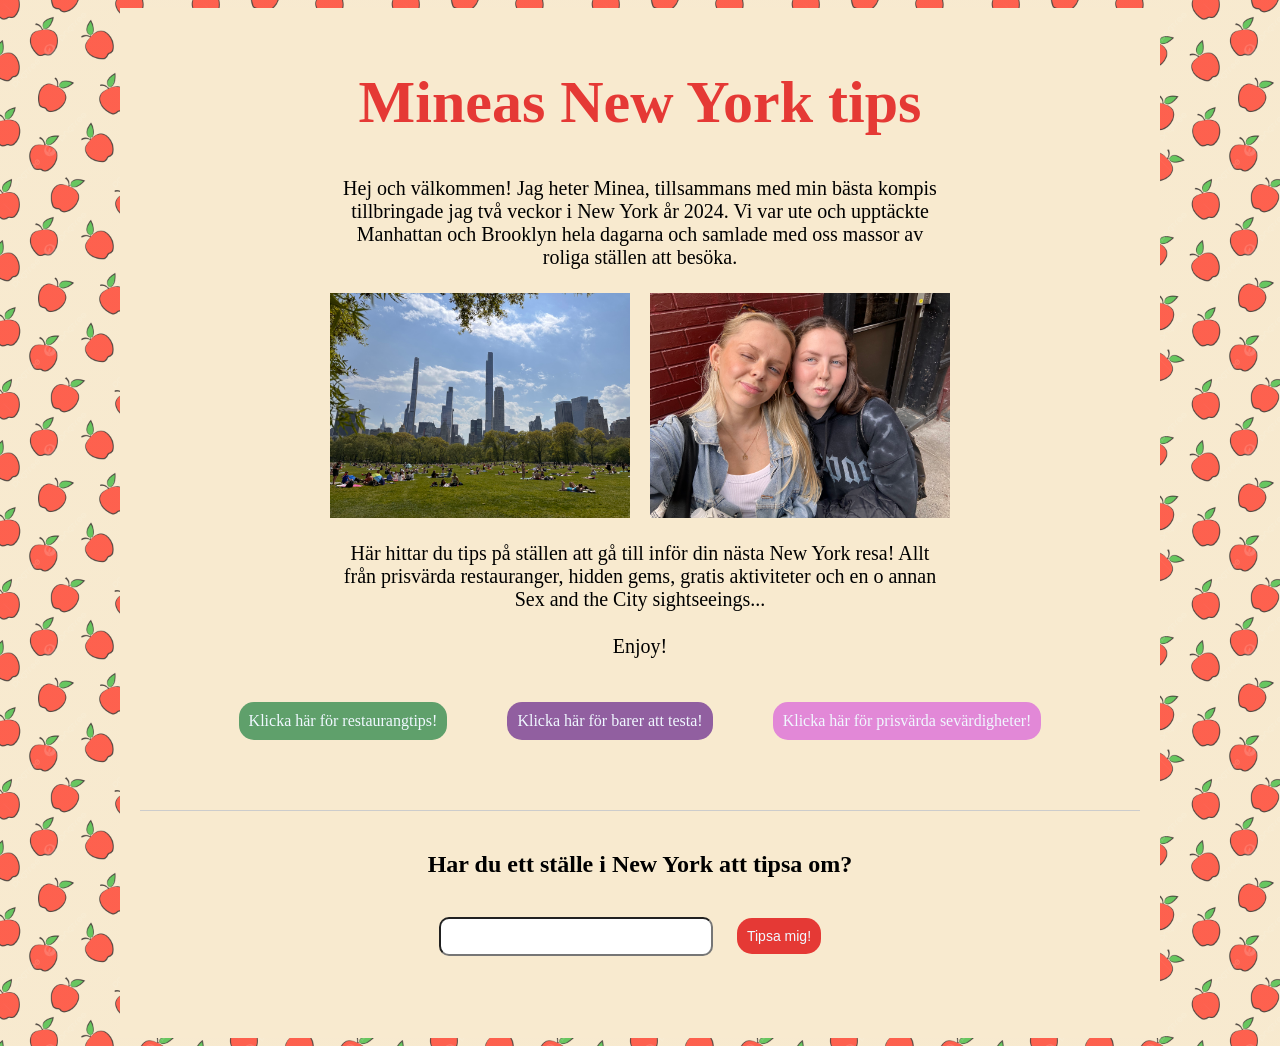
<file: index.html>
<!DOCTYPE html>
<html lang="sv">
    <head>
    <meta charset="UTF-8">
    <meta name="viewport" content="width=device-width, initial-scale=1.0">
    <link rel="stylesheet" href="style.css">
    <title> Min New York Resedagbok </title>
    <link rel="icon" type="image/png" href="bilder2/logo.png?v=2">
</head>
<!-- Sidans typsnitt och behållare med klassen apple -->
<body style=" font-family: 'Times New Roman', Times, serif;">
   <div class="apple">
    <header class="hero-header">
        <h1 style="color: #e53935; font-family: 'Times New Roman', Times, serif, serif;font-size: 60px;"> Mineas New York tips </h1>
   </header>
<!-- Storlek på mina paragrafer med två tillhörande bilder -->
   <main>  <p style=" font-size: 20px ;"> Hej och välkommen! Jag heter Minea, tillsammans med min bästa kompis tillbringade jag två veckor i New York år 2024. Vi var ute och upptäckte Manhattan och Brooklyn hela dagarna och samlade med oss massor av roliga ställen att besöka.  </p>
    <div class="bild">
  <img src="bilder2/nyc.jpeg" alt="Skyskraporna sedda från Central Park">
  <img src="bilder2/mob.jpeg" alt="Minea och Bella i New York">
</div>
    <p style=" font-size: 20px ;"> Här hittar du tips på ställen att gå till inför din nästa New York resa! Allt från prisvärda restauranger, hidden gems, gratis aktiviteter och en o annan Sex and the City sightseeings... </p>
    <p style="color: black; font-size: 20px; text-align: center;"> Enjoy! </p>
   </main>
<!-- Navigation: tre knappar som tar en till tips i olika kategorier -->
       <nav class="tab-menu" aria-label="Kategorier i New York">
        <a href="resto.html" style="display: inline-block; background-color: rgb(95, 160, 107); color: aliceblue; padding: 10px; margin: 20px; border-radius: 15px; text-decoration: none;"> Klicka här för restaurangtips!</a>

        <a href="bar.html" style="display: inline-block; background-color: rgb(145, 95, 160); color: aliceblue; padding: 10px; margin: 20px; border-radius: 15px; text-decoration: none;"> Klicka här för barer att testa!</a>

        <a href="se.html" style="display: inline-block; background-color: rgb(226, 136, 215); color: aliceblue; padding: 10px; margin: 20px; border-radius: 15px; text-decoration: none;"> Klicka här för prisvärda sevärdigheter!</a>
</nav>
<!-- Formulär i sidfoten med JavaScript där besökaren kan skicka in egna New York-tips -->
 <footer style="text-align: center; margin-top: 50px; padding: 20px; border-top: 1px solid #ccc;">
     <h2>Har du ett ställe i New York att tipsa om?</h2>
     <form id="tips-formular">
       <input type="text" id="tips-input" aria-label="Skriv ditt tips om ett ställe i New York" required style="padding: 10px; width: 250px; border-radius: 10px;">
       <button class="tips" type="submit" style="background-color: #e53935; color: aliceblue; padding: 10px; margin: 20px; border-radius: 15px;">Tipsa mig!</button>
     </form>
     <p id="tips-svar" aria-live="polite" style="color: black; font-weight: bold;"></p>
   </footer>
   </div>
   <script src="script.js"></script>
</body>
</html>
</file>
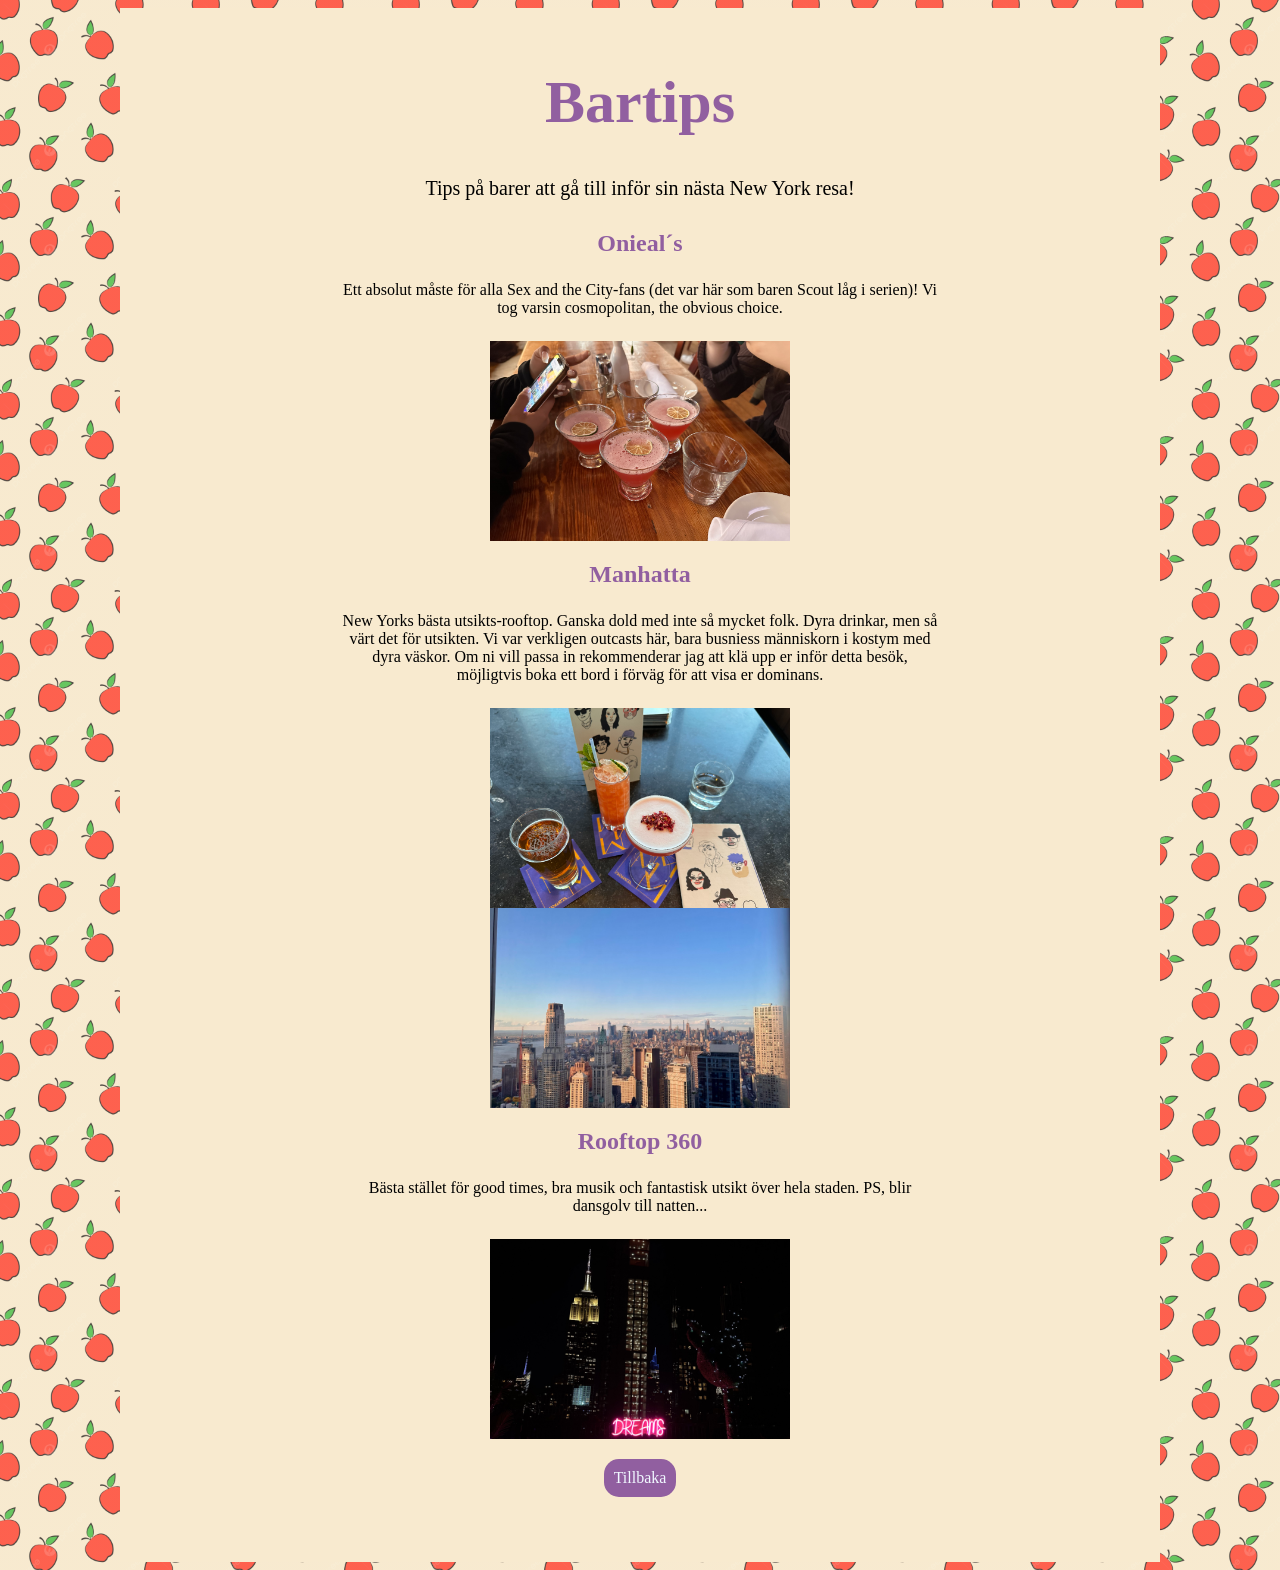
<file: bar.html>
<!DOCTYPE html>
<html lang="sv">
<head>
    <meta charset="UTF-8">
    <meta name="viewport" content="width=device-width, initial-scale=1.0">
    <link href="style.css" rel="stylesheet">
    <title>Min New York Resedagbok - Bartips</title>
     <link rel="icon" href="bilder2/logo.png" >
</head>
<!-- Typsnitt för sidan och behållare med klassen apple -->
<body style="font-family: 'Times New Roman', Times, serif;">
 <div class="apple">
    <header class="hero-header">
         <h1 style="color: rgb(145, 95, 160); font-family: 'Times New Roman', Times, serif;font-size: 60px;"> Bartips </h1>
        <p class="hej">Tips på barer att gå till inför sin nästa New York resa!</p>
    </header>
<!-- Här är alla mina tips på rad, med tillhörande bild och textbeskrivning samt textinställningar för färg och placering -->
   <main style="text-align: center;"> 
        <section>
            <h2 style="color: rgb(145, 95, 160)">Onieal´s</h2>
            <p>Ett absolut måste för alla Sex and the City-fans (det var här som baren Scout låg i serien)! Vi tog varsin cosmopolitan, the obvious choice.</p>
            <div class="bild-rad"></div>
            <img src="bilder2/scout.jpeg" alt="Två cosmopolitans i glas på Onieal's">
        </section>

        <section> 
            <h2 style="color: rgb(145, 95, 160)">Manhatta</h2>
            <p>New Yorks bästa utsikts-rooftop. Ganska dold med inte så mycket folk. Dyra drinkar, men så värt det för utsikten. Vi var verkligen outcasts här, bara busniess människorn i kostym med dyra väskor. Om ni vill passa in rekommenderar jag att klä upp er inför detta besök, möjligtvis boka ett bord i förväg för att visa er dominans.</p>
            <div class="bild-rad"></div>
            <img src="bilder2/manhattadrinks.jpeg" alt="Drinkar serverade på Manhatta">
            <img src="bilder2/manhattautsikt.jpeg" alt="Utsikt över New York från Manhatta">
        </section>

        <section> 
            <h2 style="color: rgb(145, 95, 160)">Rooftop 360</h2>
            <p>Bästa stället för good times, bra musik och fantastisk utsikt över hela staden. PS, blir dansgolv till natten...</p>
            <div class="bild-rad"></div>
            <img src="bilder2/360utsikt.jpeg" alt="Utsikt över staden från Rooftop 360">
        </section>
    </main>
<!-- Knapp för att komma tillbaka till första sidan -->
    <nav class="tab-menu" aria-label="Tillbaka till startsidan">
        <a href="index.html" style="display: inline-block; background-color: rgb(145, 95, 160); color: aliceblue; padding: 10px; margin: 20px; border-radius: 15px; text-decoration: none;">Tillbaka</a>
    </nav>
 </div>
</body>
</html>
</file>
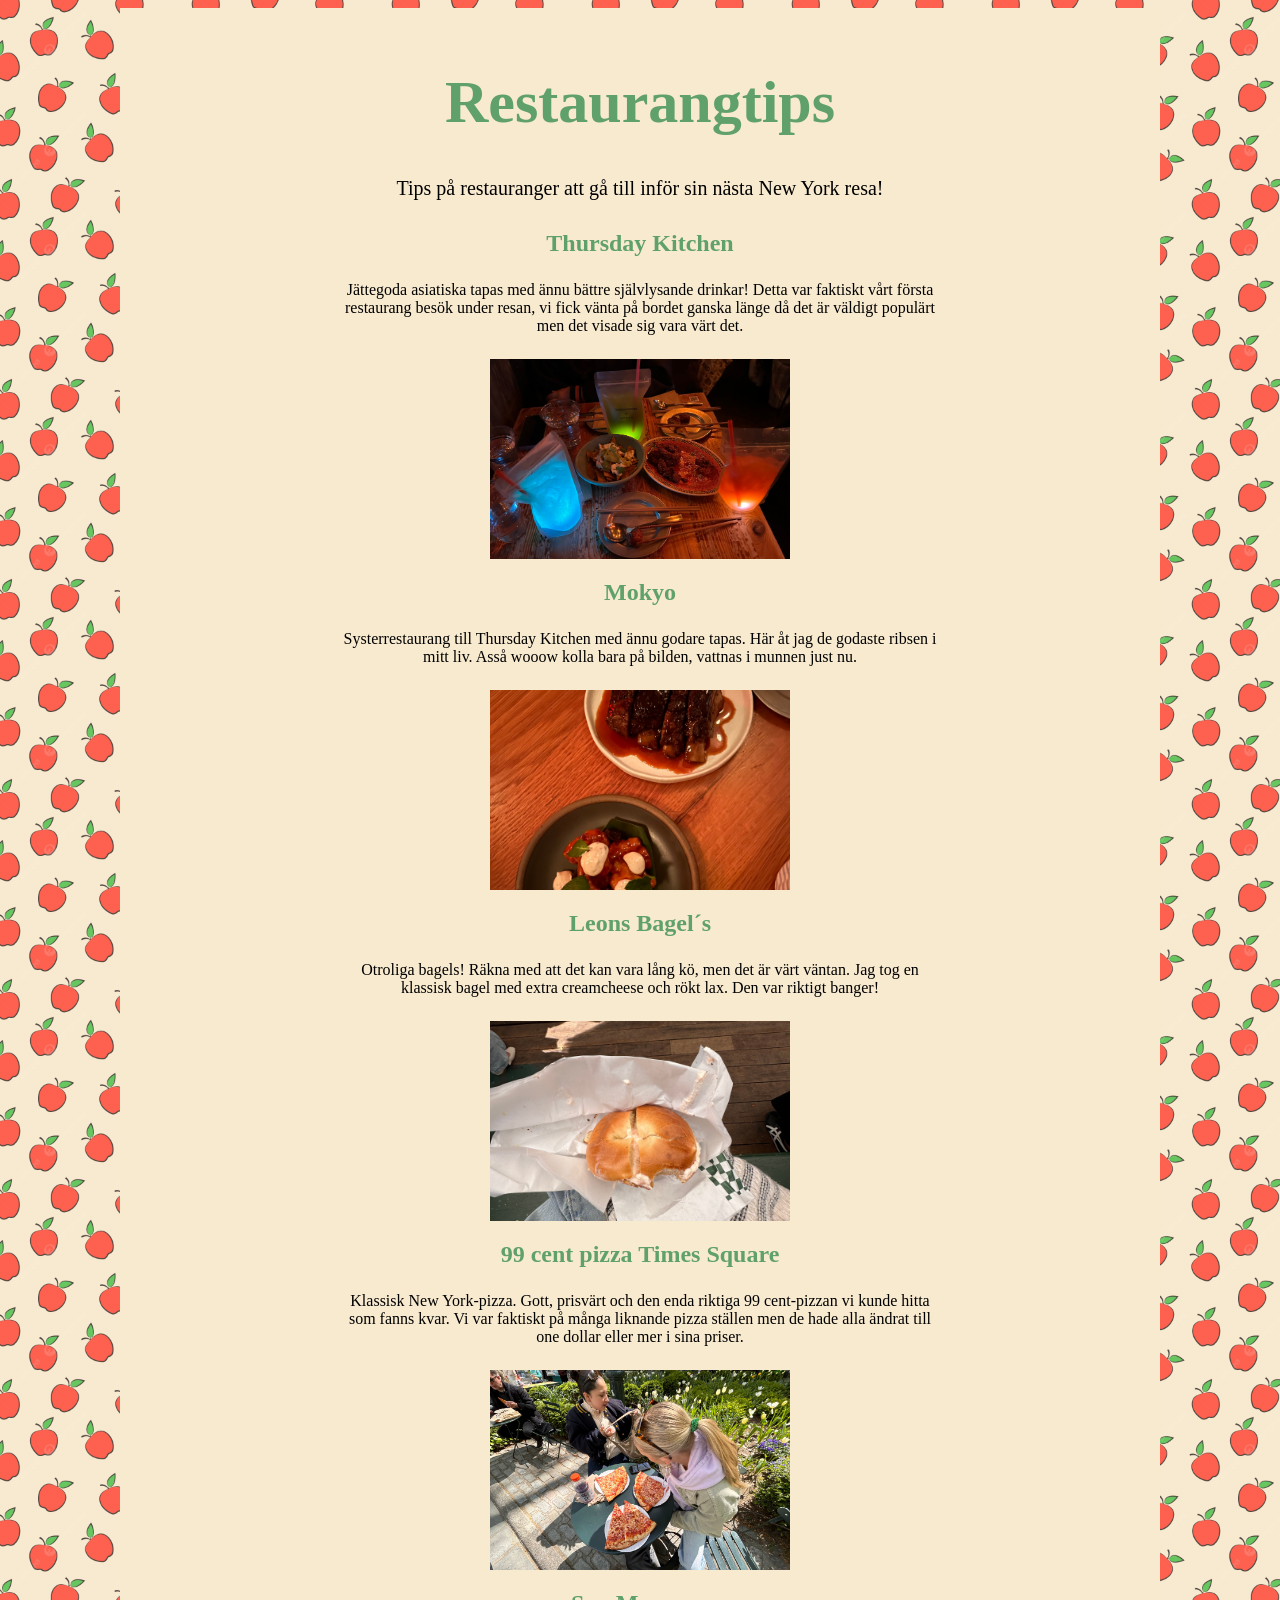
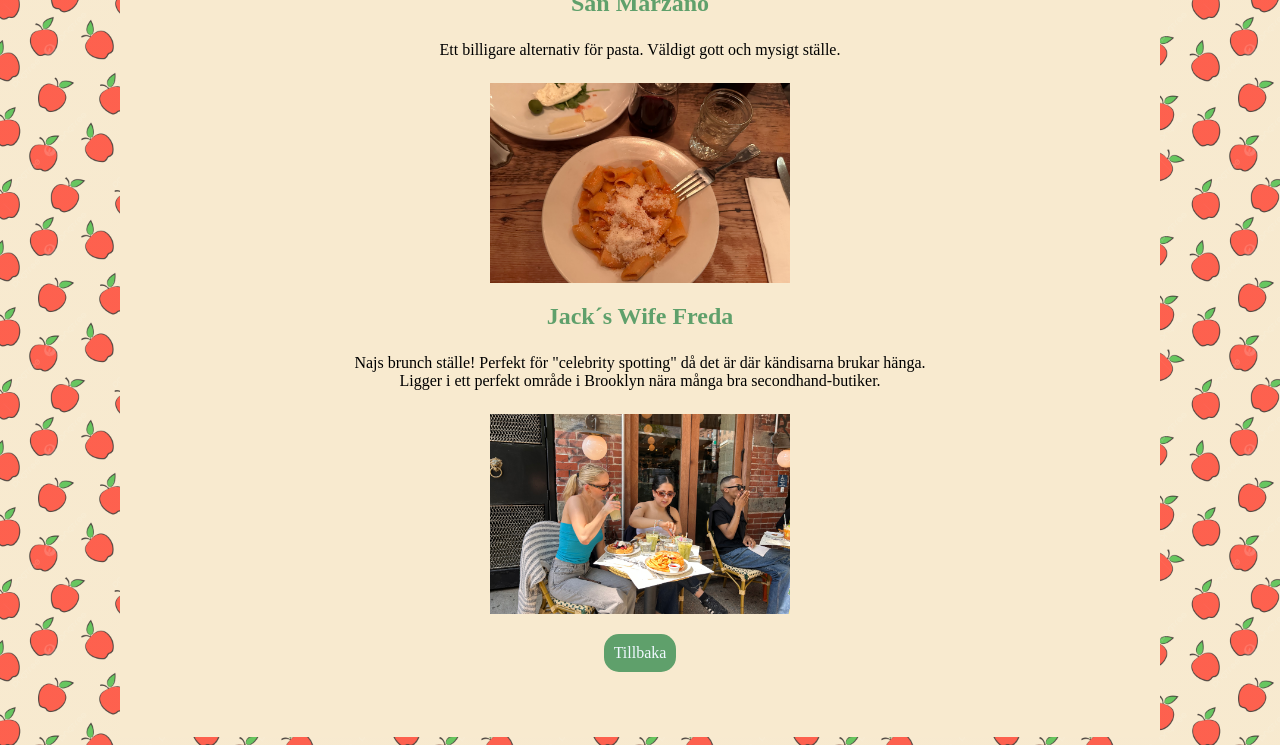
<file: resto.html>
<!DOCTYPE html>
<html lang="sv">
<head>
    <meta charset="UTF-8">
    <meta name="viewport" content="width=device-width, initial-scale=1.0">
    <link href="style.css" rel="stylesheet">
    <title>Min New York Resedagbok - Restauranger</title>
     <link rel="icon" href="bilder2/logo.png" >
</head>
<!-- Typsnitt för sidan och behållare med klassen apple -->
<body style="font-family: 'Times New Roman', Times, serif;">
    <div class="apple">
        <header class="hero-header">
            <h1 style="color: rgb(95, 160, 107); font-family: 'Times New Roman', Times, serif; font-size: 60px;">Restaurangtips</h1>
            <p class="hej">Tips på restauranger att gå till inför sin nästa New York resa!</p>
        </header>
<!-- Här är alla mina tips på rad, med tillhörande bild och textbeskrivning samt textinställningar för färg och placering -->
        <main style="text-align: center;">
            <section>
                <h2 style="color:rgb(95, 160, 107)">Thursday Kitchen</h2>
                <p>Jättegoda asiatiska tapas med ännu bättre självlysande drinkar! Detta var faktiskt vårt första restaurang besök under resan, vi fick vänta på bordet ganska länge då det är väldigt populärt men det visade sig vara värt det. </p>
                <div class="bild-rad"></div>
                <img src="bilder2/thursdaykitchen.jpeg" alt="Asiatiska tapas och drinkar på Thursday Kitchen">
            </section>

            <section>
                <h2 style="color: rgb(95, 160, 107)">Mokyo</h2>
                <p>Systerrestaurang till Thursday Kitchen med ännu godare tapas. Här åt jag de godaste ribsen i mitt liv. Asså wooow kolla bara på bilden, vattnas i munnen just nu. </p>
                <div class="bild-rad"></div>
                <img src="bilder2/mokyo1.jpeg" alt="Ribs och rätter på Mokyo">
            </section>

            <section>
                <h2 style="color: rgb(95, 160, 107)">Leons Bagel´s</h2>
                <p>Otroliga bagels! Räkna med att det kan vara lång kö, men det är värt väntan. Jag tog en klassisk bagel med extra creamcheese och rökt lax. Den var riktigt banger!</p>
                <div class="bild-rad"></div>
                <img src="bilder2/bagels.jpeg" alt="Bagels med fyllning från Leon's Bagels">
            </section>

            <section> 
                <h2 style="color: rgb(95, 160, 107)">99 cent pizza Times Square</h2>
                <p>Klassisk New York-pizza. Gott, prisvärt och den enda riktiga 99 cent-pizzan vi kunde hitta som fanns kvar. Vi var faktiskt på många liknande pizza ställen men de hade alla ändrat till one dollar eller mer i sina priser.</p>
                <div class="bild-rad"></div>
                <img src="bilder2/pizza.jpeg" alt="Pizzabit på 99 cent pizza vid Times Square">
            </section>

            <section> 
                <h2 style="color: rgb(95, 160, 107)">San Marzano</h2>
                <p>Ett billigare alternativ för pasta. Väldigt gott och mysigt ställe.</p>
                <div class="bild-rad"></div>
                <img src="bilder2/pasta.jpeg" alt="Pastarätt hos San Marzano">
            </section>
            
            <section> 
                <h2 style="color: rgb(95, 160, 107)">Jack´s Wife Freda</h2>
                <p>Najs brunch ställe! Perfekt för "celebrity spotting" då det är där kändisarna brukar hänga. Ligger i ett perfekt område i Brooklyn nära många bra secondhand-butiker.</p>
                <div class="bild-rad"></div>
                <img src="bilder2/jack.jpeg" alt="Uteservering på Jack's Wife Freda">
            </section>
        </main>
<!-- Knapp för att komma tillbaka till första sidan -->
        <nav class="tab-menu" aria-label="Tillbaka till startsidan">
            <a href="index.html" style="display: inline-block; background-color: rgb(95, 160, 107); color: aliceblue; padding: 10px; margin: 20px; border-radius: 15px; text-decoration: none;">Tillbaka</a>
        </nav>

    </div>
</body>
</html>
</file>
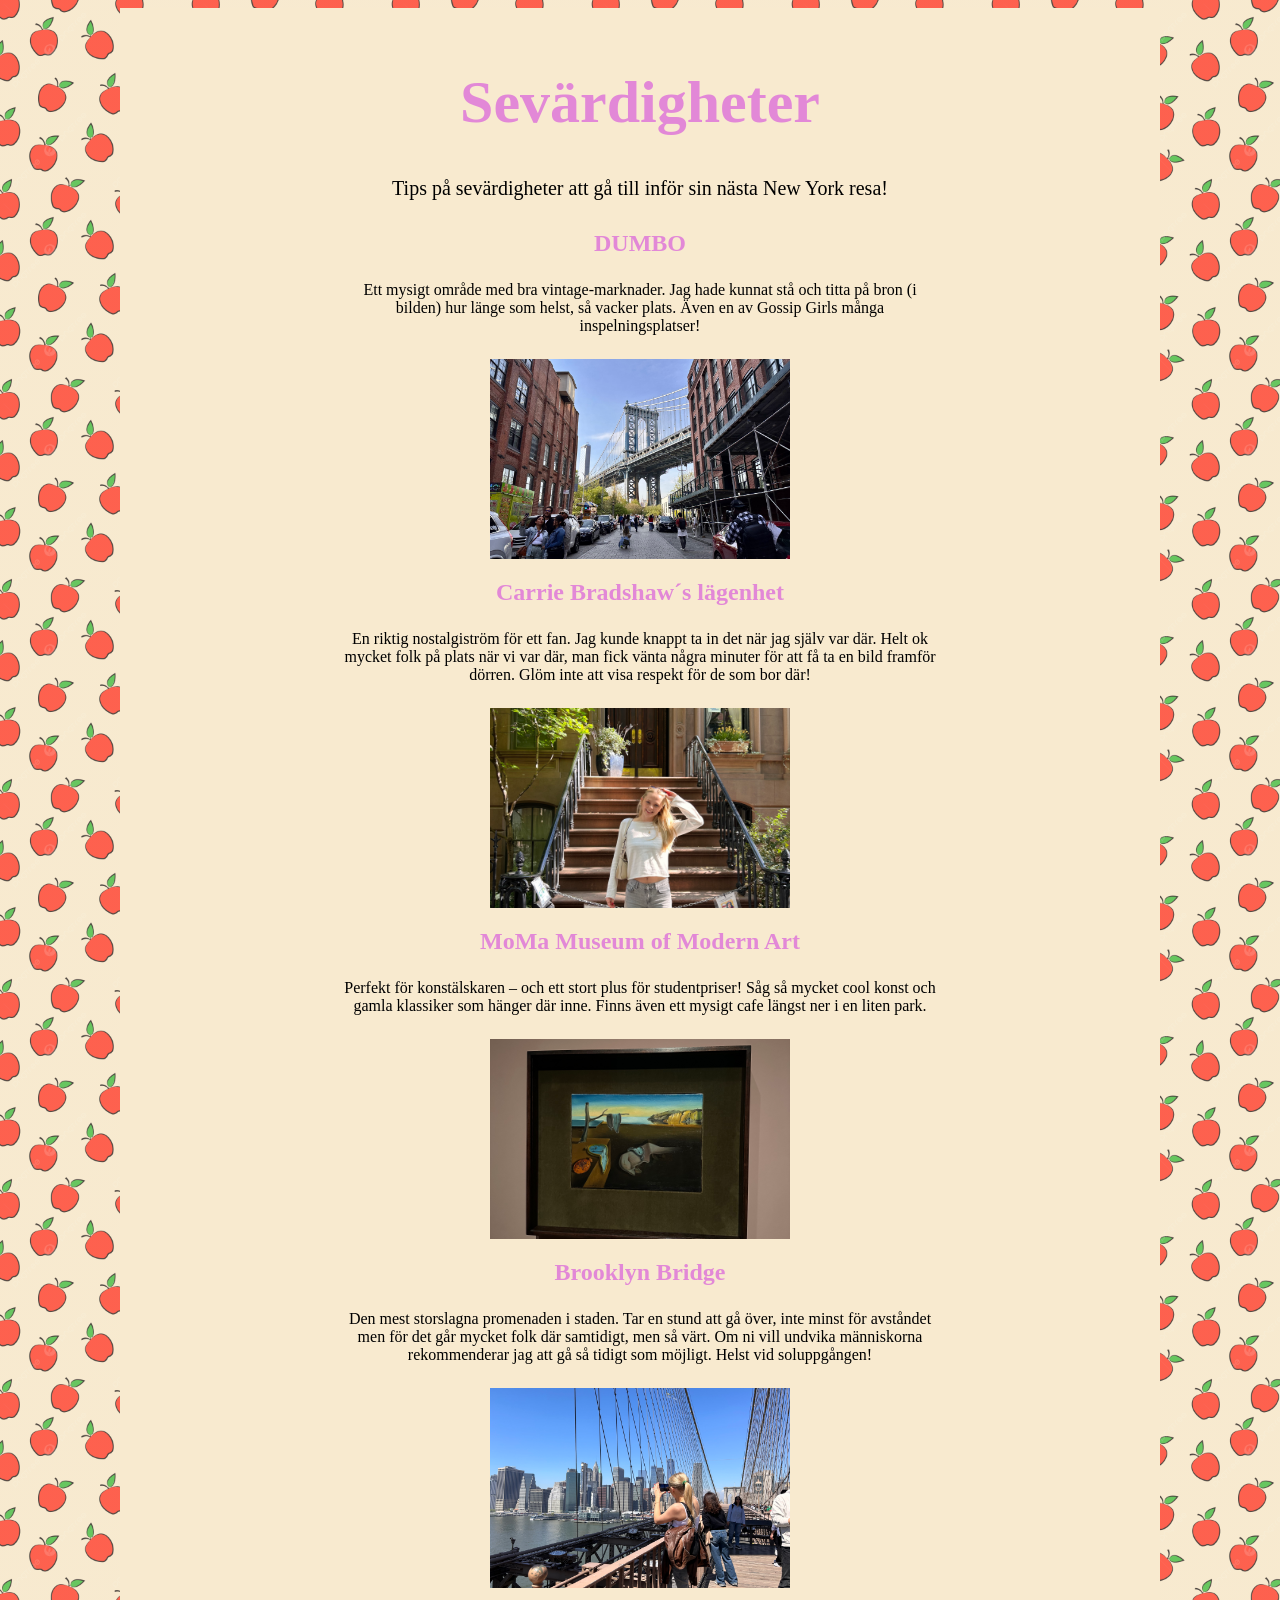
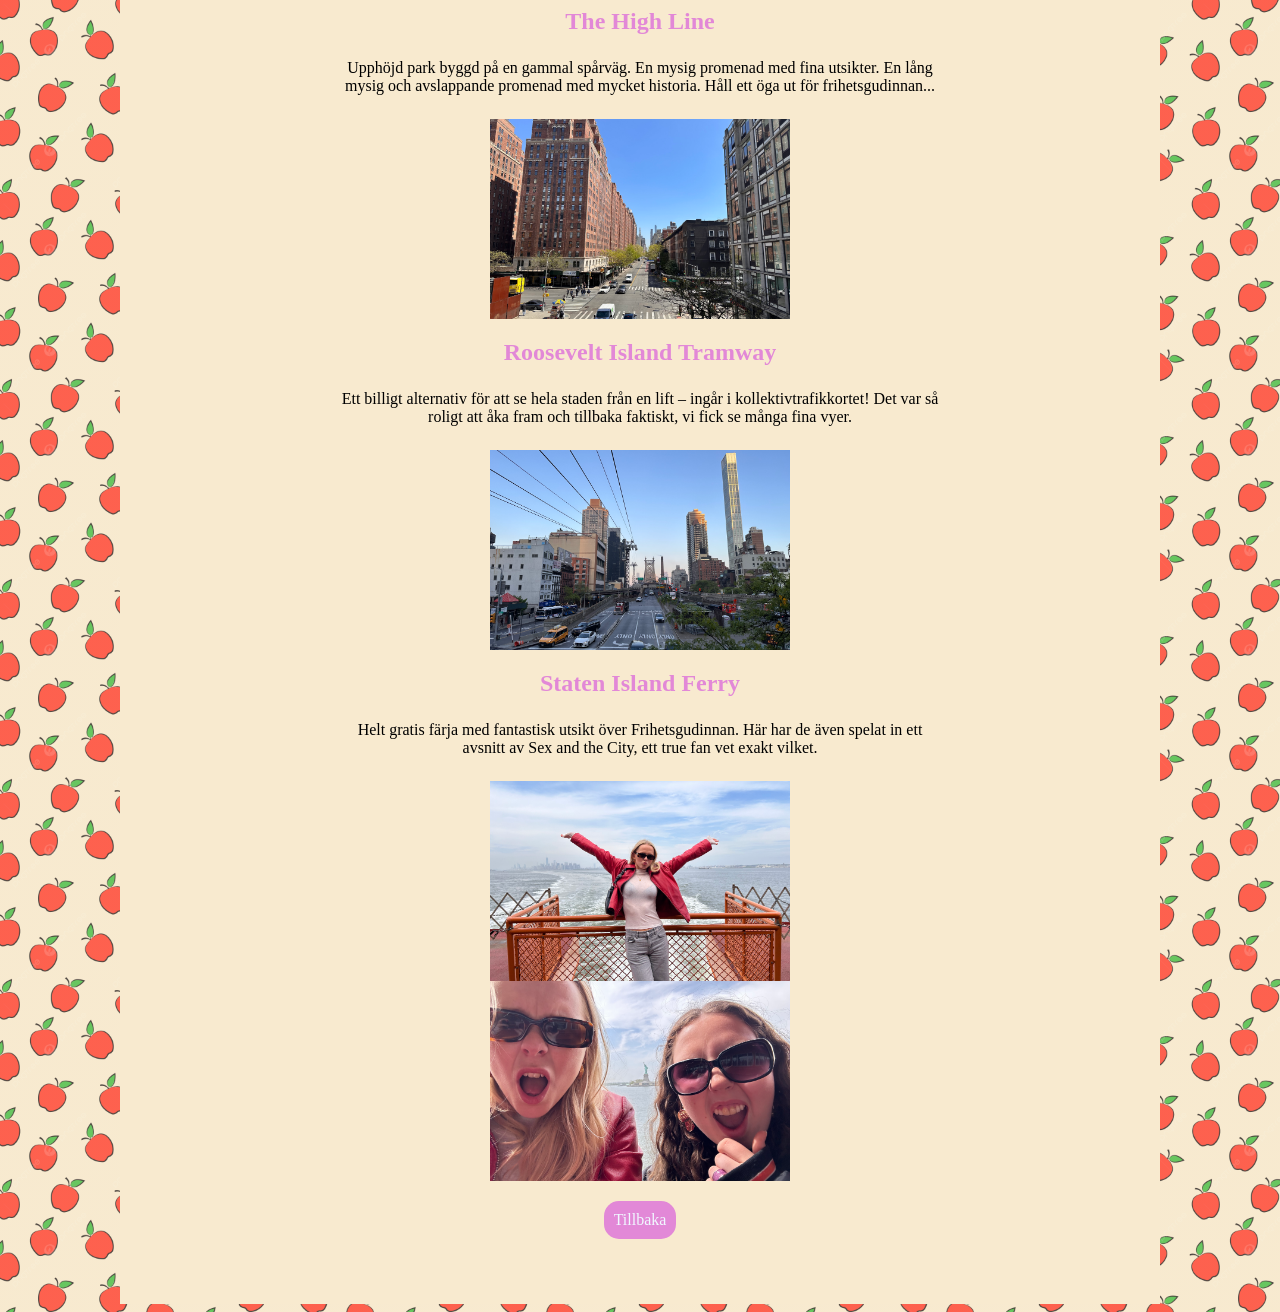
<file: se.html>
<!DOCTYPE html>
<html lang="sv">
<head>
    <meta charset="UTF-8">
    <meta name="viewport" content="width=device-width, initial-scale=1.0">
    <link href="style.css" rel="stylesheet">
    <title>Min New York Resedagbok - Sevärdheter</title>
     <link rel="icon" href="bilder2/logo.png" >
</head>
<!-- Typsnitt för sidan och behållare med klassen apple -->
<body style="font-family: 'Times New Roman', Times, serif;">
 <div class="apple">
    <header class="hero-header">
        <h1 style="color: rgb(226, 136, 215); font-family: 'Times New Roman', Times, serif;font-size: 60px;"> Sevärdigheter </h1>
        <p class="hej">Tips på sevärdigheter att gå till inför sin nästa New York resa!</p>
    </header>
<!-- Här är alla mina tips på rad, med tillhörande bild och textbeskrivning samt textinställningar för färg och placering -->
    <main style="text-align: center;"> 
        <section> 
            <h2 style="color: rgb(226, 136, 215)">DUMBO</h2>
            <p>Ett mysigt område med bra vintage-marknader. Jag hade kunnat stå och titta på bron (i bilden) hur länge som helst, så vacker plats. Även en av Gossip Girls många inspelningsplatser!</p>
            <div class="bild-rad"></div>
            <img src="bilder2/dumbo.jpeg" alt="Gata i Dumbo med utsikt mot bron i bakgrunden">
        </section>
        
        <section> 
            <h2 style="color: rgb(226, 136, 215)">Carrie Bradshaw´s lägenhet</h2>
            <p>En riktig nostalgiström för ett fan. Jag kunde knappt ta in det när jag själv var där. Helt ok mycket folk på plats när vi var där, man fick vänta några minuter för att få ta en bild framför dörren. Glöm inte att visa respekt för de som bor där!</p>
            <div class="bild-rad"></div>
            <img src="bilder2/Carriebradshaw.jpeg" alt="Entrén utanför Carrie Bradshaws lägenhet">
        </section>

        <section> 
            <h2 style="color: rgb(226, 136, 215)">MoMa Museum of Modern Art</h2>
            <p>Perfekt för konstälskaren – och ett stort plus för studentpriser! Såg så mycket cool konst och gamla klassiker som hänger där inne. Finns även ett mysigt cafe längst ner i en liten park.</p>
            <div class="bild-rad"></div>
            <img src="bilder2/moma.jpeg" alt="Konstverk utställt på MoMA">
        </section>
        
        <section> 
            <h2 style="color: rgb(226, 136, 215)">Brooklyn Bridge</h2>
            <p>Den mest storslagna promenaden i staden. Tar en stund att gå över, inte minst för avståndet men för det går mycket folk där samtidigt, men så värt. Om ni vill undvika människorna rekommenderar jag att gå så tidigt som möjligt. Helst vid soluppgången!</p>
            <div class="bild-rad"></div>
            <img src="bilder2/brooklyn.jpeg" alt="Brooklyn Bridge med stadssilhuetten i bakgrunden">
        </section>
        
        <section> 
            <h2 style="color: rgb(226, 136, 215)">The High Line</h2>
            <p>Upphöjd park byggd på en gammal spårväg. En mysig promenad med fina utsikter. En lång mysig och avslappande promenad med mycket historia. Håll ett öga ut för frihetsgudinnan...</p>
            <div class="bild-rad"></div>
            <img src="bilder2/highline.jpeg" alt="Utsikt från gångvägen på The High Line">
        </section>
        
        <section> 
            <h2 style="color: rgb(226, 136, 215)"> Roosevelt Island Tramway </h2>
            <p>Ett billigt alternativ för att se hela staden från en lift – ingår i kollektivtrafikkortet! Det var så roligt att åka fram och tillbaka faktiskt, vi fick se många fina vyer.</p>
            <div class="bild-rad"></div>
            <img src="bilder2/tramway.jpeg" alt="Utsikt över New York från Roosevelt Island Tramway">
        </section>
        
        <section> 
            <h2 style="color: rgb(226, 136, 215)">Staten Island Ferry</h2>
            <p>Helt gratis färja med fantastisk utsikt över Frihetsgudinnan. Här har de även spelat in ett avsnitt av Sex and the City, ett true fan vet exakt vilket.</p>
            <div class="bild-rad"></div>
            <img src="bilder2/ferry.jpeg" alt="Minea ombord på Staten Island Ferry">
            <img src="bilder2/ferryliberty.jpeg" alt="Selfie med Frihetsgudinnan från färjan">
        </section>
    </main>
<!-- Knapp för att komma tillbaka till första sidan -->
    <nav class="tab-menu" aria-label="Tillbaka till startsidan">
        <a href="index.html" style="display: inline-block; background-color: rgb(226, 136, 215); color: aliceblue; padding: 10px; margin: 20px; border-radius: 15px; text-decoration: none;"> Tillbaka</a>
    </nav>
 </div>
</body>
</html>
</file>
<file: style.css>
/* Bakgrundsfärg, bild och att bilden är på alla html-sidor */
body {
  background-color: rgb(248, 234, 207);
  background-image: linear-gradient(rgba(248, 234, 207, 0.2), rgba(248, 234, 207, 0.2)),
    url("bilder2/apple.png");
  background-repeat: repeat;
  background-size: 200px;
}

/* Centrerad huvudbehållare för sidans innehåll */
.apple {
  max-width: 1000px;
  margin: 0 auto;
  padding: 20px;
  background-color: rgb(248, 234, 207);
}

/* Sidhuvud med centrerad text och avstånd nedåt */
header {
  text-align: center;
  margin: 0 auto 30px auto;
}

/* Flexibel meny som centrerar och radbryter flikknappar */
.tab-menu {
  display: flex;
  flex-wrap: wrap;
  gap: 20px;
  justify-content: center;
  margin-bottom: 25px;
}

/* Stora knappar inne i flikmenyn */
.tab-menu button {
  padding: 16px 28px;
  font-size: 18px;
  color: aliceblue;
  background-color: #2b4c3f;
  border: none;
  border-radius: 15px;
  cursor: pointer;
}

/* Mindre rundade knappar för tips */
.tips {
  padding: 10px 22px;
  font-size: 14px;
  color: aliceblue;
  background-color: #2b4c3f;
  border: none;
  border-radius: 15px;
  cursor: pointer;
}

/* Döljer inaktiva flikar */
.tab-content {
  display: none;
}

/* Visar aktiv flik med mjuk inmatning */
.tab-content.active {
  display: block;
  animation: fadeIn 0.4s ease;
}

/* Grundstorlek och centrering för bilder */
img {
  display: block;
  max-width: 100%;
  width: 300px;
  height: 200px;
  margin: 0 auto;
  object-fit: cover;
}

/* Animation för mjuk inmatning */
@keyframes fadeIn {
  from {
    opacity: 0;
    transform: translateY(5px);
  }
  to {
    opacity: 1;
    transform: translateY(0);
  }
}

/* Lite större text för .hej */
.hej {
  font-size: 20px;
}

/* Centrerade stycken med begränsad bredd */
p {
  text-align: center;
  max-width: 600px;
  margin: 24px auto;
  padding: 0 20px;
}

/* Rad som lägger bilder sida vid sida i mitten */
.bild {
  display: flex;
  justify-content: center;
  gap: 20px;
  margin: 24px auto;
}

/* Anpassar bildstorleken inne i .bild-raden */
.bild img {
  margin: 0;
  width: 300px;
  max-width: 45%;
  height: auto;
}

/* Tydlig markeringsram vid tangentbordsfokus */
a:focus-visible,
button:focus-visible,
input:focus-visible {
  outline: 3px solid #000000;
  outline-offset: 3px;
}

/* Mobilanpassning för mindre skärmar */
@media (max-width: 600px) {
  h1 {
    font-size: 26px !important;
    overflow-wrap: break-word;
  }

  h2 {
    font-size: 22px;
  }

  .bild {
    flex-direction: column;
    align-items: center;
  }

  .bild img {
    max-width: 90%;
  }
}
</file>
